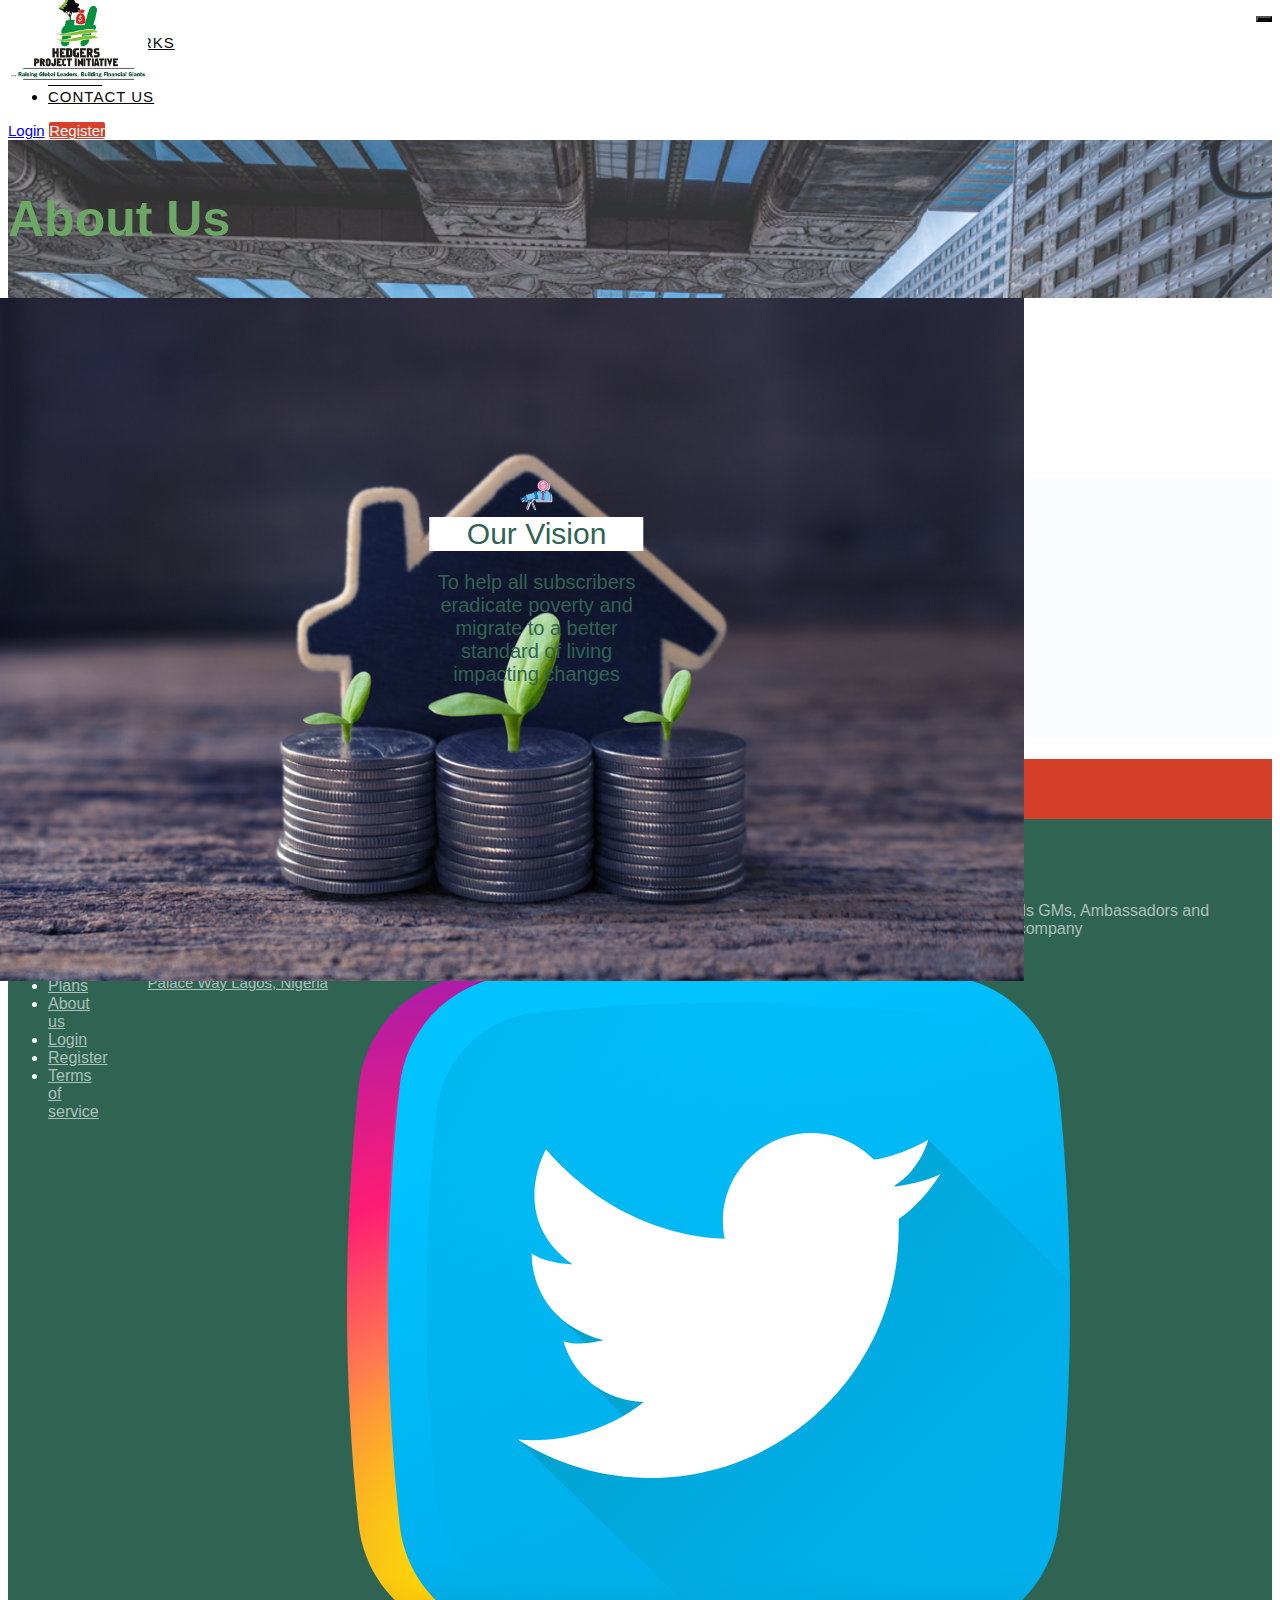
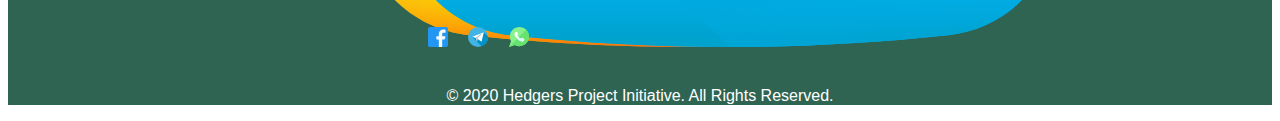
<file: About.html>
<!DOCTYPE html>
<html lang="en">

<head>
<meta charset="UTF-8">
<meta name="viewport" content="width=device-width, initial-scale=1.0">
<link rel="stylesheet" href="https://stackpath.bootstrapcdn.com/bootstrap/4.5.0/css/bootstrap.min.css" integrity="sha384-9aIt2nRpC12Uk9gS9baDl411NQApFmC26EwAOH8WgZl5MYYxFfc+NcPb1dKGj7Sk" crossorigin="anonymous">
<link rel="stylesheet" href="./assets/css/index.css" >
<link href="https://fonts.googleapis.com/icon?family=Material+Icons" rel="stylesheet">
<title>About</title>
</head>

<body>
 
<header>
    <nav class="navbar navbar-expand-lg navbar-dark  py-3 shadow-sm">
      <div class="container">
          <a class="navbar-brand" href="/index.html"><img class="site-logo rounded  img-fluid my-5" src="./assets/images/logo.jpg" alt="site logo" style="position: absolute; z-index: 1;"></a>
        
            <button class=" btn navbar-toggler p-0 btn-dark" type="button" data-toggle="collapse" data-target="#navbarNav" aria-controls="navbarNav" aria-expanded="false" aria-label="Toggle navigation">
            <span class="navbar-toggler-icon btn-success" ></i></span>
            </button>
          <div class="collapse navbar-collapse" id="navbarNav" >
                <ul class="navbar-nav ml-auto mr-5 " style="width: 65%;">
                    <li class="nav-item mr-3 ">
                          <a class="nav-link " href="./index.html">HOME</a>
                    </li>
                    <li class="nav-item mr-3" style="left: 30em;">
                           <a class="nav-link " href="./works.html" >HOW IT WORKS</a>
                    </li>   
                    <li class="nav-item mr-3" style="left: 30em;">
                          <a class="nav-link active" href="./About.html" >ABOUT US</a>
                    </li>
                    <li class="nav-item mr-3">
                            <a class="nav-link " href="./Plans.html">PLANS</a>
                    </li>
                    <li class="nav-item mr-3">
                          <a class="nav-link " href="contact.html ">CONTACT US</a>
                    </li>
                </ul>
                      <a href="/login.html" class="btn btn-success mr-5 rounded shadow-sm ">Login</a>
                      <a href="/login.html"class="btn btn-outline-success  rounded border-0 shadow-sm" style="background-color: #d63f29; color: #ffffff">Register</a>
          </div>
      </div>
  </nav>
  </header>
<section id="join-hed" class="pb-5">
<div class="container-fluid" style="background-color: #fbfcfe">
    <div class="row py-5" style="font-size: 50px; font-weight: bold; color: #499341; background-image: url(./assets/images/sky.jpg); background-repeat: no-repeat; background-size: cover; opacity: 0.8;">
          <div class="col-md-12 py-5 mover">
                <p class=" text-center  py-5 h-100 mt-2 text-white elementor-background-overlay"; >About Us</p>
          </div>
    </div>

<div class="row m-0 py-5">
      <div class="col-lg-6  col-md-10 col-sm-10 shadow bg-white p-5">
          <div class="card  border-0  item reveal--onscroll slide-in-left p-3 " >    
              <div class="card-body " >    
                      <h4 class="card-title text-center border-0 p-1 float-right  ml-5 " style="width: 35em; color: #d63f29; letter-spacing: normal; font-weight: bolder;">Hedgers</h4>
                      <p class=" text-weight-bolder" style="font-size: 20px; color: #2f6453;">Hedgers Project Initiative  is a consolidated training/capacity building and trading platform.</p>
                      <p class="">designed with good and unconventional business management principles to help community members acquire income generating and entrepreneurial skills while providing proven business opportunities to help them achieve financial freedom and ultimate independence.</p>
              </div>
              <button class="btn btn-size " style="background-color: #2f6453; width: 30%; font-size: 16px;"><a href="./Plans.html" class="text-white" style="text-decoration: none; margin:auto">VIEW PLANS</a></button>
          </div>
      </div>
<div class="col-lg-6 d-lg-6  col-md-12  d-sm-12 p-5">
      <div class="card  text-left border-0">
          <img src="/assets/images/about.jpg" alt="about" class="img-fluid mr-3 border-0" style=" position: absolute; right: 20%; width: 80%;" />
      </div>

</div>
</div>
</div>
</section>



<div class="container-fluid py-5"  style="background-color: #fbfcfe">
<div class="container py-5">
<div class="row py-5 p-4">
<div class="col-md-12 col-lg-12 col-sm-12 col-xs-12 py-1  border-0" >
<div class="card  py-4 boder" style="border: none;">
<div class="card-body font-weight-bolder border-0" style="color: #2f6453; font-size: 25px; border:none;">
<p class="card-text ">With our 99.99% odds trading algorithm, every subscriber is guaranteed a daily earning of at least #5000 or it currency
equivalent. Our business model and trading activities are governed by the laws of the state so terms and conditions
apply</p>
</div>
</div>
</div>
<div class="col-md-6 col-lg-6 col-xl-6 col-sm-12 col-xs-12  border-0 ">
    <div class="card border-0 text-center shadow  item reveal--onscroll slide-in-left p-4"  >
    <div class="card-body " style="color: #2f6453; font-size: 20px; border: none;">
        <img src="/assets/images/vison.svg" alt="vision" width="16%"/>
        <div class="card-header bg-white font-weight-bolder p-4 border-0" style="color: #2f6453; font-size: 30px;">Our Vision</div>
    <p class="card-text ">To help all subscribers eradicate poverty and migrate to a better standard of living impacting changes </p>
    </div>
    </div>
    </div>
    <div class="col-md-6 col-lg-6 col-xl-6 col-sm-12 col-xs-12  border-0 ">
        <div class="card shadow   item reveal--onscroll slide-in-right">
        <div class="card-body border-0 text-center" style="color: #2f6453; font-size: 20px; border: none;">
            <img src="/assets/images/mission.svg" alt="mission" width="16%"/>
            <div class="card-header bg-white font-weight-bolder border-0" style="color: #2f6453; font-size:30px;">Our Mission</div>
        <p class="card-text ">To develop a chain of mutual financial support and solidarity among community members through financial literacy, skill acquisition and investment opportunities, in order to enhance quality of living </p>
        </div>
        </div>
        </div>
</div>
</div>
</div>


<section id="newsletter">
  <nav class="navbar navbar-expand-lg m-0 " style="background-color: #d63f29;">
  <div class="container pt-3 pb-3">
  <div class="navbar-translate">
  <h4 class="m-0 newsletter text-white">Subscribe to Our Newsletter</h4>
  </div>
  
  <div class="form col-sm-4 ml-auto p-0">
  <form class=" ml-auto data-background-color">
  
  <div class="input-group m-0">
  <div class="input-group-prepend">
  </div>
  <input type="text" class="form-control" placeholder="Your Email...">
  <button class="text-white border-0 btn" style="background-color: #499341;">Subscribe</button>
  </div>
  
  
  </form>
  </div>
  </div>
  </nav>
  </section>
  <footer id="footer" style="background-color: #2f6453;">
    <div class="container ">
      <div class="row">
        <div class="col-md-12  col-lg-4 col-xs-6 col-sm-6">
          <h5>Quick Links</h5>
          <ul class="nav flex-column">
            <li class="nav-item">
              <a class="nav-link" href="/works.html">Home</a>
            </li>
            <li class="nav-item">
              <a class="nav-link" href="/works.html">How it works</a>
            </li>
            <li class="nav-item">
              <a class="nav-link" href="/Plans.html">Plans</a>
            </li>
            <li class="nav-item">
              <a class="nav-link" href="/About.html">About us</a>
            </li>
            <li class="nav-item">
              <a class="nav-link" href="/login.html">Login</a>
            </li>
            <li class="nav-item">
              <a class="nav-link" href="/login.html">Register</a>
            </li>
            <li class="nav-item">
              <a class="nav-link" href="/terms.html">Terms of service</a>
            </li>
          </ul>
        </div>
  
        <div class="col-md-12 col-lg-4  d-nonecol-xs-6 col-sm-6">
          <h5>Contact Information</h5>
          <ul class="nav flex-column" style="font-size: 15px;">
            <li class="nav-item">
              <a class=" nav-link" href="tel://09022519205">+2349022519205</a>
            </li>
            <li class="nav-item">
              <a href="mailto:hedgersprojectng@gmail.com " class="nav-link ">hedgersprojectng@gmail.com </a>
            </li>
            <li class="nav-item">
              <a class="nav-link w-auto h-auto" href="">99 Jemtok Street, Off Ago Palace Way Lagos, Nigeria</a>
            </li>
          </ul>
        </div>
        <div class="col-md-12 col-lg-4 col-xs-12 col-sm-12">
          <div class="font-weight-bolder ">
            HEDGERS PROJECT INITIATIVES(HPI)
          </div>
          <p class="nav-link">
            HEDGERS PROJECT INITIATIVES(HPI) is supervised and managed by a group of professionals
            GMs, Ambassadors and Administrators under the umbrella of Aben Innovation and
            Communication a registered trading company
          </p>
  
          <p class="d-flex">
            <span class="footer-icons p-3">
              <a class="nav-link" href="https://www.instagram.com/hedgersproject">
                <img class="w-100" src="/assets/images/instagram.svg" alt="instagram" />
              </a>
              <a class="nav-link" href="https://twitter.com/HedgersProject?s=09">
                <img class="w-100" src="/assets/images/twitter.svg" alt="twiter" />
              </a>
              <a class="nav-link" href="https://web.facebook.com/hedgerspro?_rdc=1&_rdr">
                <img class="w-100" src="/assets/images/facebook.svg" alt="instagram" class="img-fluid" />
              </a>
              <a class="nav-link" href="https://t.me/hedgerspro">
                <img class="w-100" src="/assets/images/telegram.svg" alt="telegram" />
              </a>
              <a class="nav-link" href="http://api.WhatsApp.com/send?phone=+2349022519205">
                <img class="w-100" src="/assets/images/whatsapp.svg" alt="whatsapp" />
              </a>
            </span>
          </p>
        </div>
      </div>
    </div>
    </div>
    <div class="foot-note">
      <div class="container">
        <div class="footer-content text-center text-lg-left d-lg-flex justify-content-between align-items-center">
          <p class="mb-0" data-aos="fade-right" data-aos-offset="0">&copy; 2020 Hedgers Project Initiative. All Rights
            Reserved.</p>
        </div>
      </div>
    </div>
  
  
  </footer>
<script src="./assets/js/core/jquery.min.js " type="text/javascript "></script>
<script src="./assets/js/core/popper.min.js " type="text/javascript "></script>
<script src="./assets/js/core/bootstrap.min.js " type="text/javascript "></script>
<!-- Control Center for Now Ui Kit: parallax effects, scripts for the example pages etc -->
<script src="./assets/js/now-ui-kit.js?v=1.3.0 " type="text/javascript "></script>
<script src="./assets/js/app.js " type="text/javascript "></script>
<!-- animate JS -->
<script src="/assets//js//animate.js"></script>
</body>



</html>
</file>
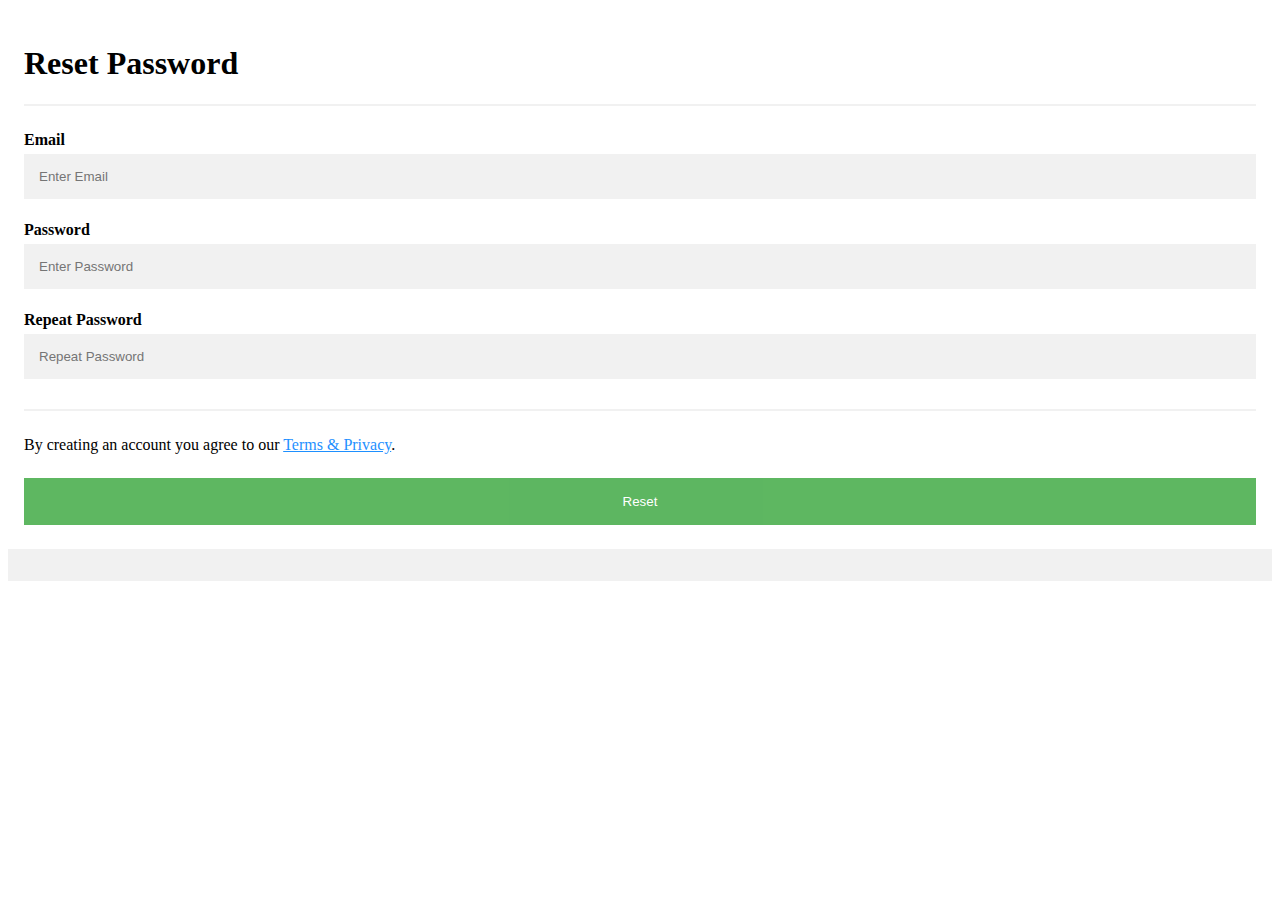
<file: forgotpassword.html>
<!DOCTYPE html>
<html lang="en">

<head>
    <meta charset="UTF-8">
    <meta name="viewport" content="width=device-width, initial-scale=1.0">
    <link rel="stylesheet" href="./assets/css/forgotp.css" />
    <title>Document</title>
</head>

<body>
    <form action="action_page.php">
        <div class="container">
            <h1>Reset Password</h1>
            <hr>

            <label for="email"><b>Email</b></label>
            <input type="text" placeholder="Enter Email" name="email" id="email" required>

            <label for="psw"><b>Password</b></label>
            <input type="password" placeholder="Enter Password" name="psw" id="psw" required>

            <label for="psw-repeat"><b>Repeat Password</b></label>
            <input type="password" placeholder="Repeat Password" name="psw-repeat" id="psw-repeat" required>
            <hr>

            <p>By creating an account you agree to our <a href="/terms.html">Terms & Privacy</a>.</p>
            <button type="submit" class="registerbtn">Reset</button>
        </div>
        <div class="container signin">

        </div>
    </form>
</body>

</html>
</file>
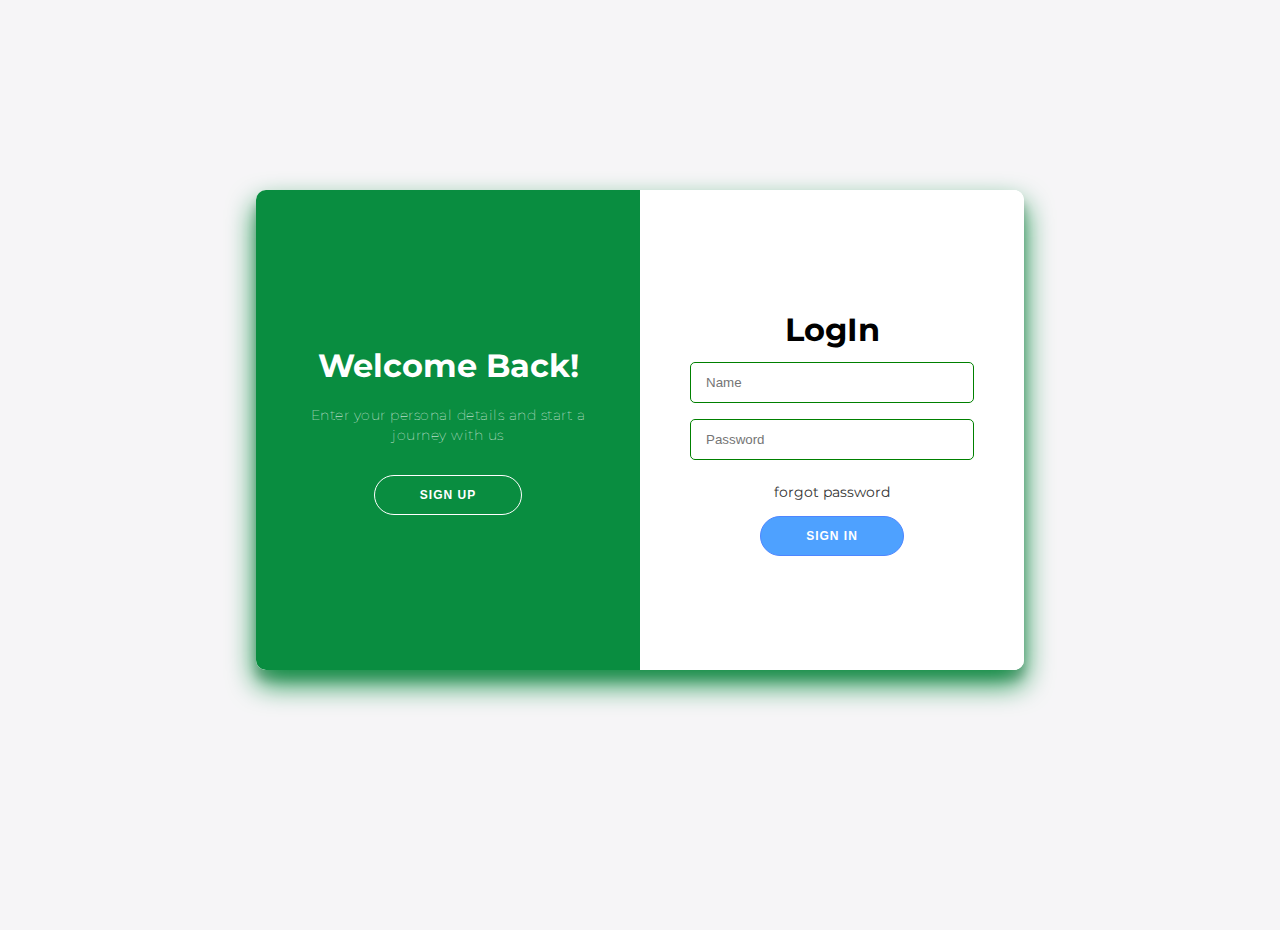
<file: login.html>
<!DOCTYPE html>
<html lang="en">

<head>
    <meta charset="UTF-8">
    <!-- <link rel="stylesheet" href="https://stackpath.bootstrapcdn.com/bootstrap/4.5.0/css/bootstrap.min.css" integrity="sha384-9aIt2nRpC12Uk9gS9baDl411NQApFmC26EwAOH8WgZl5MYYxFfc+NcPb1dKGj7Sk" crossorigin="anonymous"> -->
    <link rel="stylesheet" href="https://use.fontawesome.com/releases/v5.8.1/css/all.css" integrity="sha384-50oBUHEmvpQ+1lW4y57PTFmhCaXp0ML5d60M1M7uH2+nqUivzIebhndOJK28anvf" crossorigin="anonymous" />
    <link rel="stylesheet" href="./assets/css/login.css" />
    <title> login and sign up</title>
</head>

<body>
    <div class="cotainer-fluid">
    <div class="container" id="container">
        <div class="row">
            <div class="col-md-12 col-xs-6 col-sm-4">
                <div class="card">
                    <div class="card-body">
        <div class="form-container sign-up-container">
            <form action="#">
                <h1 id="#Create" class="border w-200 Create">Create Account</h1>
                <input type="text" placeholder="Name" required/>
                <input type="email" placeholder="Email" required/>
                <input type="password" placeholder="Phone Number" required/>
                <input type="password" placeholder="Username" required/>
                <input type="password" placeholder="Password" required/>
                <select class="Select">
                    <option>...</option>
                    <option>Add More</option>
                    <option>Add More</option>
                </select>
                <button>Sign Up</button>
            </form>
        </div>
        <div class="form-container sign-in-container">
            <form action="#">
                <h1 class="Login">LogIn</h1>
                <input type="text" placeholder="Name" required/>
                <input type="text" placeholder="Password" required/>
                <a href="/forgotpassword.html">forgot password</a>
                <button>Sign In</button>
            </form>
        </div>
        <div class="form-container forgot-password-container">
            <form action="#">
                <h1 class="Login">Reset Password</h1>
                <input type="email" placeholder="Email" required/>
                <button>Send Code</button>
            </form>
        </div>
        <div class="overlay-container">
            <div class="overlay">
                <div class="overlay-panel overlay-left">
                    <h1>Join Us</h1>
                    <p> to stay connected with us please login with your personal info</p>
                    <button class="ghost" id="signIn">Sign In</button>
                </div>
                <div class="overlay-panel overlay-right">
                    <h1>Welcome Back!</h1>
                    <p>Enter your personal details and start a journey with us</p>
                    <button class="ghost" id="signUp">Sign Up</button>
                </div>
                <div class="overlay-panel overlay-left-hidden" style="display: none;">
                    <h1>Reset Password</h1>
                    <p> to stay active with updates </p>
                    <button class="ghost" id="forgotPassword">Send Code</button>
                </div>
            </div>
         
        </div>
    </div>
</div>
</div>
</div>
</div>
</div>
    <script src="./assets/js/login.js"></script>
</body>

</html>
</file>
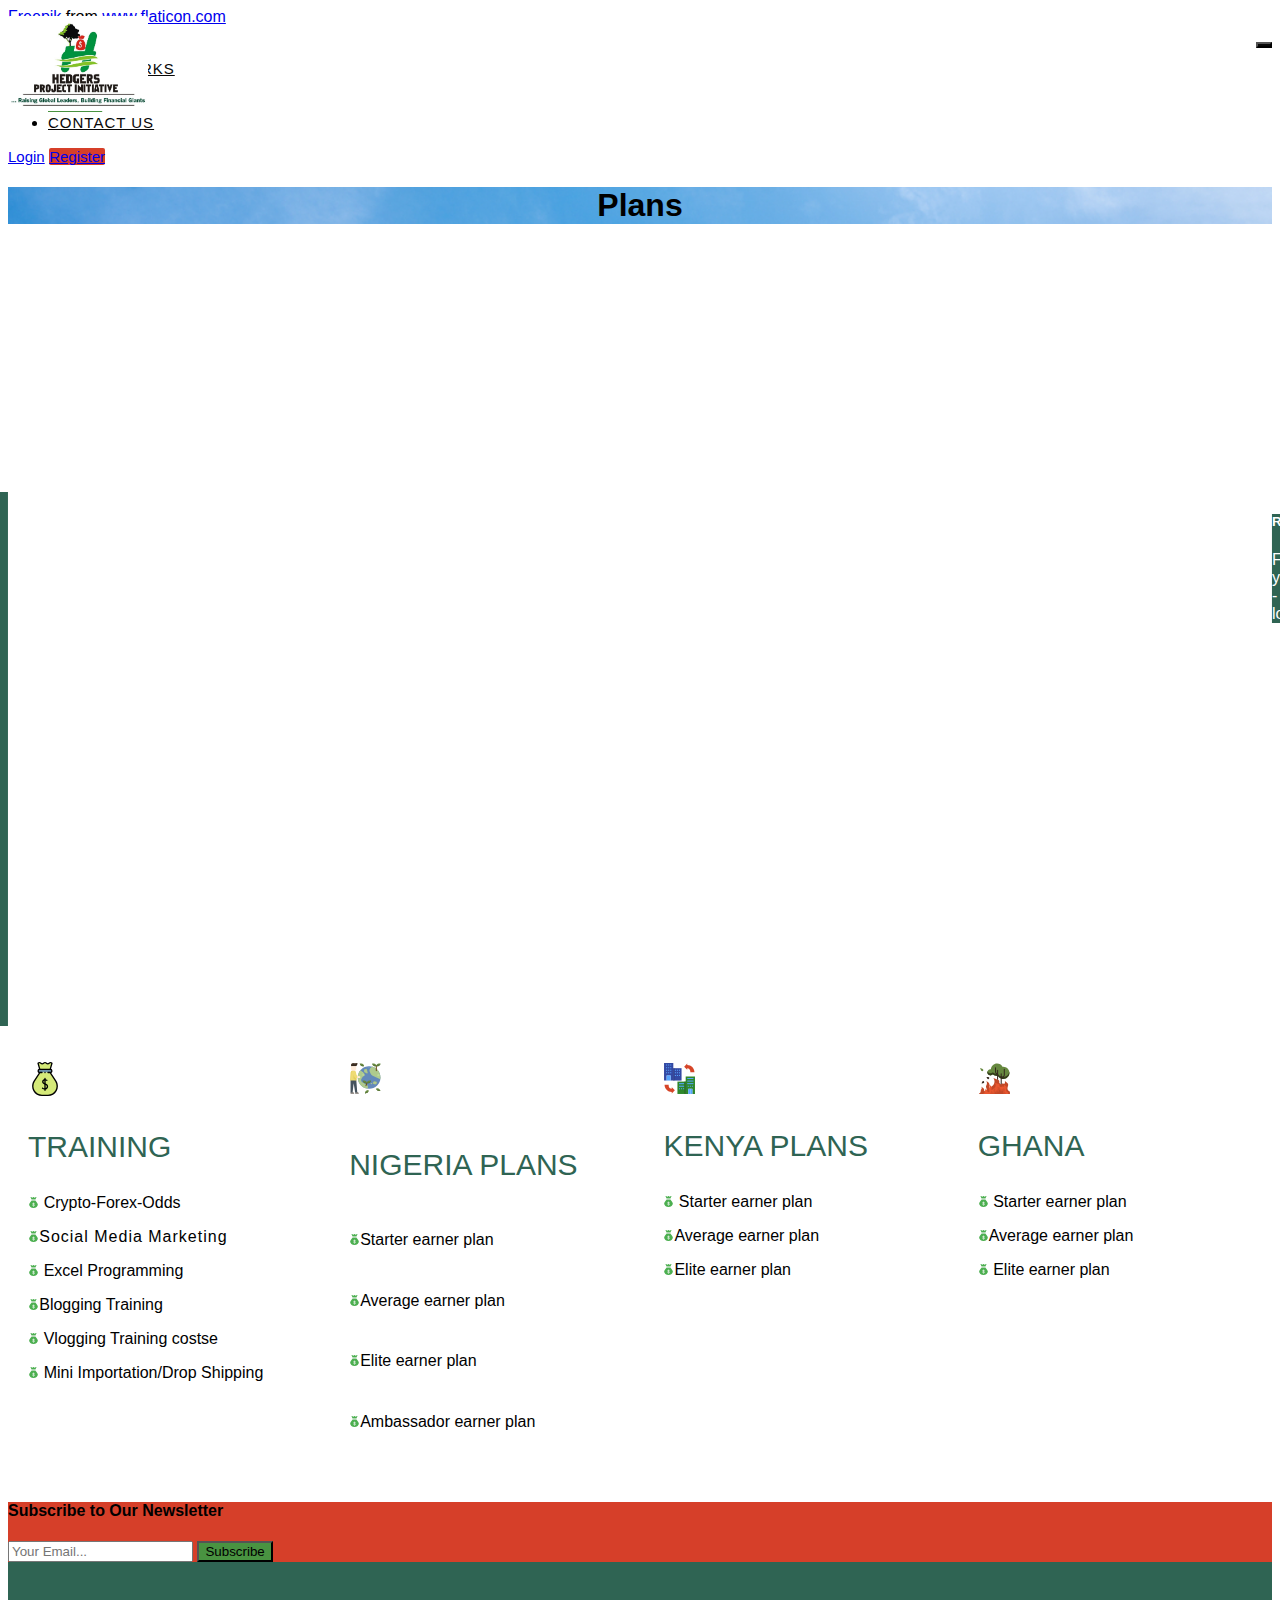
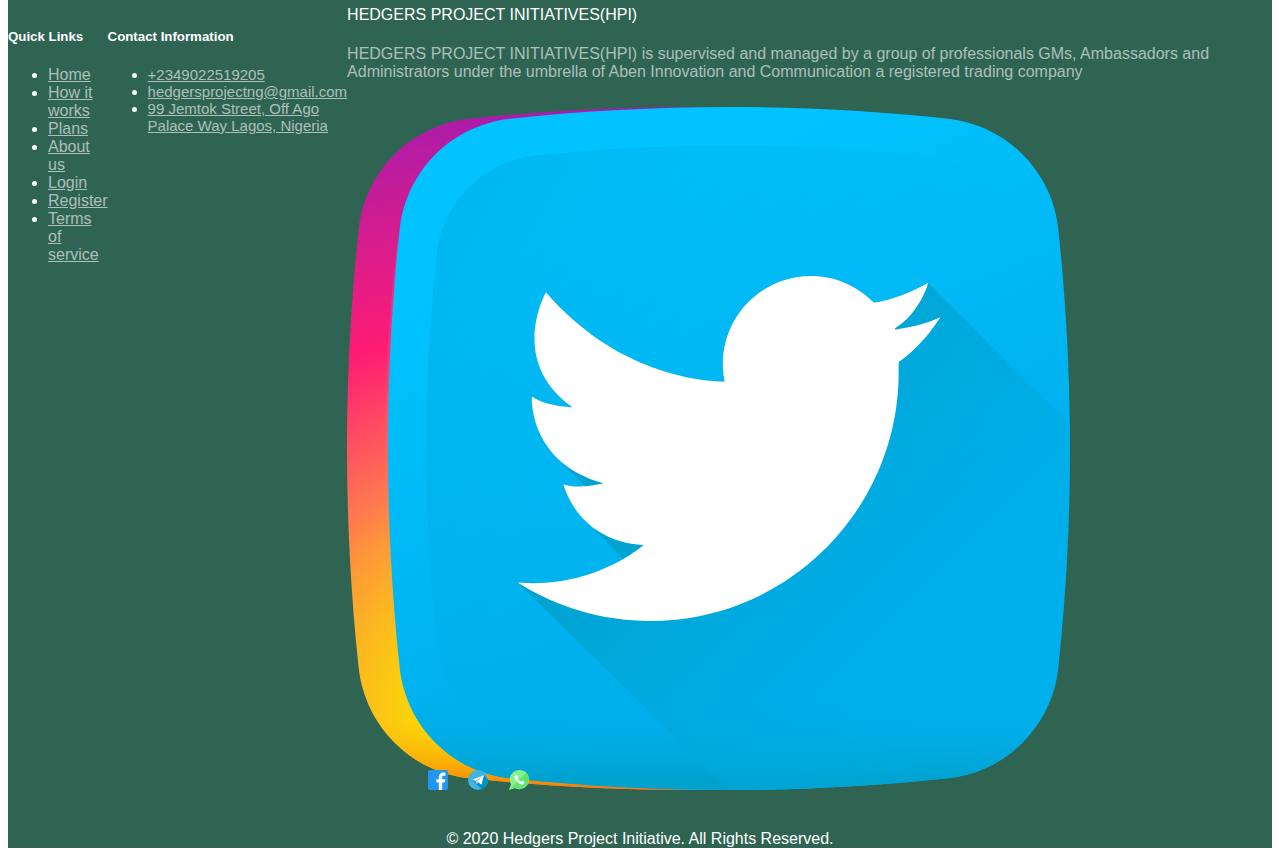
<file: Plans.html>
<!DOCTYPE html>
<html lang="en">

<head>
<meta charset="UTF-8">
<meta name="viewport" content="width=device-width, initial-scale=1.0">
<link rel="stylesheet" href="https://stackpath.bootstrapcdn.com/bootstrap/4.5.0/css/bootstrap.min.css" integrity="sha384-9aIt2nRpC12Uk9gS9baDl411NQApFmC26EwAOH8WgZl5MYYxFfc+NcPb1dKGj7Sk" crossorigin="anonymous">
<link href="https://fonts.googleapis.com/icon?family=Material+Icons" rel="stylesheet">
<a href="https://www.flaticon.com/authors/freepik" title="Freepik">Freepik</a> from <a href="https://www.flaticon.com/" title="Flaticon"> www.flaticon.com</a>
<link rel="stylesheet" href="./assets/css/index.css" />
<title>Document</title>
</head>

<body>

<div class="hometop">
<header>
<nav class="navbar navbar-expand-lg navbar-dark bg-white py-3 fixed-top shadow-sm">
<div class="container">
<a class="navbar-brand" href="/index.html"><img class="site-logo rounded" src="./assets/images/logo.jpg" alt="site logo" style="position: absolute; z-index: 1;"></a>

<button class="navbar-toggler p-0 btn-dark" type="button" data-toggle="collapse" data-target="#navbarNav" aria-controls="navbarNav" aria-expanded="false" aria-label="Toggle navigation">
<span class="navbar-toggler-icon bg-success " ></i></span>
</button>
<div class="collapse navbar-collapse" id="navbarNav">
<ul class="navbar-nav ml-auto mr-3 " style="width: 65%;">
<li class="nav-item ">
<a class="nav-link " href="./index.html ">HOME</a>
</li>
<li class="nav-item mr-3" style="left: 30em;">
<a class="nav-link " href="./works.html" >HOW IT WORKS</a>
</li>
<li class="nav-item ">
<a class="nav-link " href="./About.html">ABOUT US</a>
</li>
<li class="nav-item ">
<a class="nav-link active" href="#Plans">PLANS</a>
</li>
<li class="nav-item ">
<a class="nav-link " href="contact.html ">CONTACT US</a>
</li>
</ul>
<a href="/login.html" class="btn btn-success mr-3 rounded shadow-sm ">Login</a>
<a href="/login.html" class="btn text-white rounded shadow-sm" style="background-color: #d63f29; ;">Register</a>
</div>
</div>
</nav>
</header>
</div>
<div class="container-fluid" style="background-image: url(./assets/images/sky.jpg); ; background-position: center; background-size: cover;">
<div class="container">
<div class="jumbotron-fluid py-5 mover" >
<div class="container py-5">
<h1 class="display-4 text-center text-white font-weight-bold"> Plans</h1>
</div>
</div>
</div>
</div>
<section class="pb-5  py-5">
<div class="container-fluid">
<div class="container">
<div class="row border-0">
<div class="col-sm-6">
<div class="card border-0  item reveal--onscroll slide-in-left">
<div class="card-body">
<h5 class="card-title font-weight-bold" style="color: #d63f29; font-size: 30px;">HOW PLAN WORKS</h5>
<p class="card-text  font-weight-bolder" style=" color: #2f6453; font-size: 25px;">
    Join others as we learn, hedge & earn with our funds safely.
</p>
</div>
</div>
</div>
<div class="col-sm-6 py-5">
<div class="card border-0  item reveal--onscroll slide-in-right">
<div class="card-body" style=" font-size: 15px;">
<p class="card-text text-dark">
Hedgers Project Initiative is hybrid system that is powered by both the business activities of trading etc as well as Network Marketing also known as Direct Selling. The entire system is plugged into this algorithm for its sustenance and continuity. One part cannot do without the other.</p>

</div>
</div>
</div>
</div>

</div>
</div>
<div class="container-fluid">
<div class="container py-5 ">
<div class="row ">
<div class="col-sm-6  item reveal--onscroll slide-in-left" style="background-color: #2f6453; color: #ffffff;">
<div class="card border-0 d-flex p-3 align-content-center  item reveal--onscroll slide-in-left"  style="background-color: #2f6453; color: #ffffff;">
<div class="card-body">
<h4 class="font-weight-bolder"  >NEED TO KNOW</h4>
<p class="card-text" >Once you have filled out the form and made payments, then you can start promoting and protecting your business to other potential subscribers by bringing in only <strong>Serious people</strong> in your faithful circle so they too can either learn or earn or both, Your account is activated the next day, after 24 working-hours. 
Your 7 working(business) days starts counting down to pay day .</p>
<p>REFERRAL BONUS:
#1,500 (its equivalent in Ghana, Kenya and South Africa)  per person
Serious persons also earn leadership bonuses, promo bonuses and special *HOA* Awards from time to time as they engage passionately promoting and protecting Hedgers Project Initiative </p>
</div>
</div>
</div>
<div class="col-sm-6 p-0">
<div class="card  item reveal--onscroll slide-in-right" >
<div class="card-body"style="background-image: url(https://cdn.shrm.org/image/upload/c_crop,h_3348,w_5950,x_0,y_700/c_fit,f_auto,q_auto,w_767/v1/Magazine/LEARNING_final_ckk2fd?databtoa=eyIxNng5Ijp7IngiOjAsInkiOjcwMCwieDIiOjU5NTAsInkyIjo0MDQ4LCJ3Ijo1OTUwLCJoIjozMzQ4fX0%3D); background-position: center; background-size: cover; height: 32rem!important;" >
<h5 class="card-title"></h5>
<p class="card-text"></p>
</div>
</div>
</div>
<div class="col-sm-6  item reveal--onscroll slide-in-left" style="background-image: url(./assets/images/download.jpeg); background-position: center; background-size: cover; height: 30rem!important;">
<div class="card bg-transparent border-0">
<div class="card-body" >
<h5 class="card-title"></h5>
<p class="card-text"></p>
</div>
</div>
</div>
<div class="col-sm-6 py-5  item reveal--onscroll slide-in-right" style="background-color: #2f6453; color: #ffffff;">
<div class="card border-0 py-5  item reveal--onscroll slide-in-left"  style="background-color: #2f6453; color: #ffffff;">
<div class="card-body">
<h5 class="card-title font-weight-bolder " >REGISTRATION</h5>
<p class="card-text">First you register,Fill the form in the contact page appropriately with your valid details, make payment together with registration fee. N5,000 - (This fee covers, referral bonus, programming, calls from Admin, logistics, bulk smsing and advertisement)
.</p>
</div>
</div>


</div>
</div>
</div>
</section>
<section>
<div class="container-fluid">
<div class="container">
<div class="row py-5">
<div class="col-sm-12 col-md-6 col-lg-6 col-xl-6 col-xs-12" style="top: 1rem;">
<div class="card text-white float-left  item reveal--onscroll slide-in-left">
<div class="card-body font-weight-bold float-left carder" >
<p >   <img src="/assets/images/money.svg "width="12%" ></p>

<p class="font-weight-bold "  style="color: #2f6453;font-size: 30px; box-shadow: #2f6453;">TRAINING</p>
<p class="card-text text-dark"> <img src="/assets/images/money1.svg" width="4%"> Crypto-Forex-Odds
</p>
<p class="card-text text-dark" style="letter-spacing: 1px;"> <img src="/assets/images/money1.svg" width="4%; border: 4px solid black !important;" >Social Media Marketing
</p>
<p class="card-text text-dark"> <img src="/assets/images/money1.svg" width="4%"> Excel Programming
</p>
<p class="card-text text-dark"> <img src="/assets/images/money1.svg" width="4%">Blogging Training
</p>
<p class="card-text text-dark"> <img src="/assets/images/money1.svg" width="4%"> Vlogging Training costse
</p>
<p class="card-text text-dark"> <img src="/assets/images/money1.svg" width="4%"> Mini Importation/Drop Shipping
</p>
</div>
</div>
</div>
<div class="col-sm-12 col-md-6 col-lg-6 col-xl-6 col-xs-12 py-3">
<div class="card text-white float-left  item reveal--onscroll slide-in-right">
<div class="card-body font-weight-bold float-left carder " style="line-height: 2.8em;" >
<p >   <img src="/assets/images/ecosystem.svg "width="12%" ></p>

<p class="font-weight-bold"  style="color: #2f6453;font-size: 30px;">NIGERIA PLANS</p>
<p class="card-text text-dark " > <img src="/assets/images/money1.svg" width="4%; background-color: #ffffff;">Starter earner plan
</p>
<p class="card-text text-dark"> <img src="/assets/images/money1.svg" width="4%" padding="20%">Average earner plan
</p>
<p class="card-text text-dark"> <img src="/assets/images/money1.svg" width="4%">Elite earner plan
</p>
<p class="card-text text-dark"> <img src="/assets/images/money1.svg" width="4%">Ambassador earner plan
</p>
</div>
</div>
</div>
<div class="col-sm-12 col-md-6 col-lg-6 col-xl-6 col-xs-12 py-3">
<div class="card text-white float-left  item reveal--onscroll slide-in-left">
<div class="card-body font-weight-bold float-left carder" >
<p >   <img src="/assets/images/b2b.svg "width="12%" background-color="" ></p>

<p class="font-weight-bold"  style="color: #2f6453;font-size: 30px;">KENYA PLANS</p>
<p class="card-text text-dark"> <img src="/assets/images/money1.svg" width="4%; background-color: #ffffff;">
Starter earner plan

</p>
<p class="card-text text-dark"> <img src="/assets/images/money1.svg" width="4%" padding="20%">Average earner plan
</p>
<p class="card-text text-dark"> <img src="/assets/images/money1.svg" width="4%" padding="20%">Elite earner plan

</p>
</div>
</div>
</div>
<div class="col-sm-12 col-md-6 col-lg-6 col-xl-6 col-xs-12 py-3">
<div class="card text-white float-left  item reveal--onscroll slide-in-right">
<div class="card-body font-weight-bold float-left carder" >
<p >   <img src="/assets/images/natural-disaster.svg "width="12%" background-color="" ></p>

<p class="font-weight-bold "  style="color: #2f6453;font-size: 30px;">GHANA</p>
<p class="card-text text-dark"> <img src="/assets/images/money1.svg" width="4%; background-color: #ffffff;">
Starter earner plan                                      
</p>
<p class="card-text text-dark"> <img src="/assets/images/money1.svg" width="4%" padding="20%">Average earner plan
</p>
<p class="card-text text-dark"> <img src="/assets/images/money1.svg" width="4%" padding="20%">
Elite earner plan
</p>
</div>
</div>
</div>
</div>
</div>
</div>
<section id="newsletter">
  <nav class="navbar navbar-expand-lg m-0 " style="background-color: #d63f29;">
  <div class="container pt-3 pb-3">
  <div class="navbar-translate">
  <h4 class="m-0 newsletter text-white">Subscribe to Our Newsletter</h4>
  </div>
  
  <div class="form col-sm-4 ml-auto p-0">
  <form class=" ml-auto data-background-color">
  
  <div class="input-group m-0">
  <div class="input-group-prepend">
  </div>
  <input type="text" class="form-control" placeholder="Your Email...">
  <button class="text-white border-0 btn" style="background-color: #499341;">Subscribe</button>
  </div>
  
  
  </form>
  </div>
  </div>
  </nav>
</section>
<footer id="footer" style="background-color: #2f6453;">
  <div class="container ">
    <div class="row">
      <div class="col-md-12  col-lg-4 col-xs-6 col-sm-6">
        <h5>Quick Links</h5>
        <ul class="nav flex-column">
          <li class="nav-item">
            <a class="nav-link" href="/works.html">Home</a>
          </li>
          <li class="nav-item">
            <a class="nav-link" href="/works.html">How it works</a>
          </li>
          <li class="nav-item">
            <a class="nav-link" href="/Plans.html">Plans</a>
          </li>
          <li class="nav-item">
            <a class="nav-link" href="/About.html">About us</a>
          </li>
          <li class="nav-item">
            <a class="nav-link" href="/login.html">Login</a>
          </li>
          <li class="nav-item">
            <a class="nav-link" href="/login.html">Register</a>
          </li>
          <li class="nav-item">
            <a class="nav-link" href="/terms.html">Terms of service</a>
          </li>
        </ul>
      </div>

      <div class="col-md-12 col-lg-4  d-nonecol-xs-6 col-sm-6">
        <h5>Contact Information</h5>
        <ul class="nav flex-column" style="font-size: 15px;">
          <li class="nav-item">
            <a class=" nav-link" href="tel://09022519205">+2349022519205</a>
          </li>
          <li class="nav-item">
            <a href="mailto:hedgersprojectng@gmail.com " class="nav-link ">hedgersprojectng@gmail.com </a>
          </li>
          <li class="nav-item">
            <a class="nav-link w-auto h-auto" href="">99 Jemtok Street, Off Ago Palace Way Lagos, Nigeria</a>
          </li>
        </ul>
      </div>
      <div class="col-md-12 col-lg-4 col-xs-12 col-sm-12">
        <div class="font-weight-bolder ">
          HEDGERS PROJECT INITIATIVES(HPI)
        </div>
        <p class="nav-link">
          HEDGERS PROJECT INITIATIVES(HPI) is supervised and managed by a group of professionals
          GMs, Ambassadors and Administrators under the umbrella of Aben Innovation and
          Communication a registered trading company
        </p>

        <p class="d-flex">
          <span class="footer-icons p-3">
            <a class="nav-link" href="https://www.instagram.com/hedgersproject">
              <img class="w-100" src="/assets/images/instagram.svg" alt="instagram" />
            </a>
            <a class="nav-link" href="https://twitter.com/HedgersProject?s=09">
              <img class="w-100" src="/assets/images/twitter.svg" alt="twiter" />
            </a>
            <a class="nav-link" href="https://web.facebook.com/hedgerspro?_rdc=1&_rdr">
              <img class="w-100" src="/assets/images/facebook.svg" alt="instagram" class="img-fluid" />
            </a>
            <a class="nav-link" href="https://t.me/hedgerspro">
              <img class="w-100" src="/assets/images/telegram.svg" alt="telegram" />
            </a>
            <a class="nav-link" href="http://api.WhatsApp.com/send?phone=+2349022519205">
              <img class="w-100" src="/assets/images/whatsapp.svg" alt="whatsapp" />
            </a>
          </span>
        </p>
      </div>
    </div>
  </div>
  </div>
  <div class="foot-note">
    <div class="container">
      <div class="footer-content text-center text-lg-left d-lg-flex justify-content-between align-items-center">
        <p class="mb-0" data-aos="fade-right" data-aos-offset="0">&copy; 2020 Hedgers Project Initiative. All Rights
          Reserved.</p>
      </div>
    </div>
  </div>


</footer>
<script src="./assets/js/core/jquery.min.js " type="text/javascript "></script>
<script src="./assets/js/core/popper.min.js " type="text/javascript "></script>
<script src="./assets/js/core/bootstrap.min.js " type="text/javascript "></script>
<!-- Control Center for Now Ui Kit: parallax effects, scripts for the example pages etc -->
<script src="./assets/js/now-ui-kit.js?v=1.3.0 " type="text/javascript "></script>
<script src="./assets/js/app.js " type="text/javascript "></script>
<!-- animate JS -->
<script src="/assets/js/animate.js"></script>
</body>

</html>
</file>
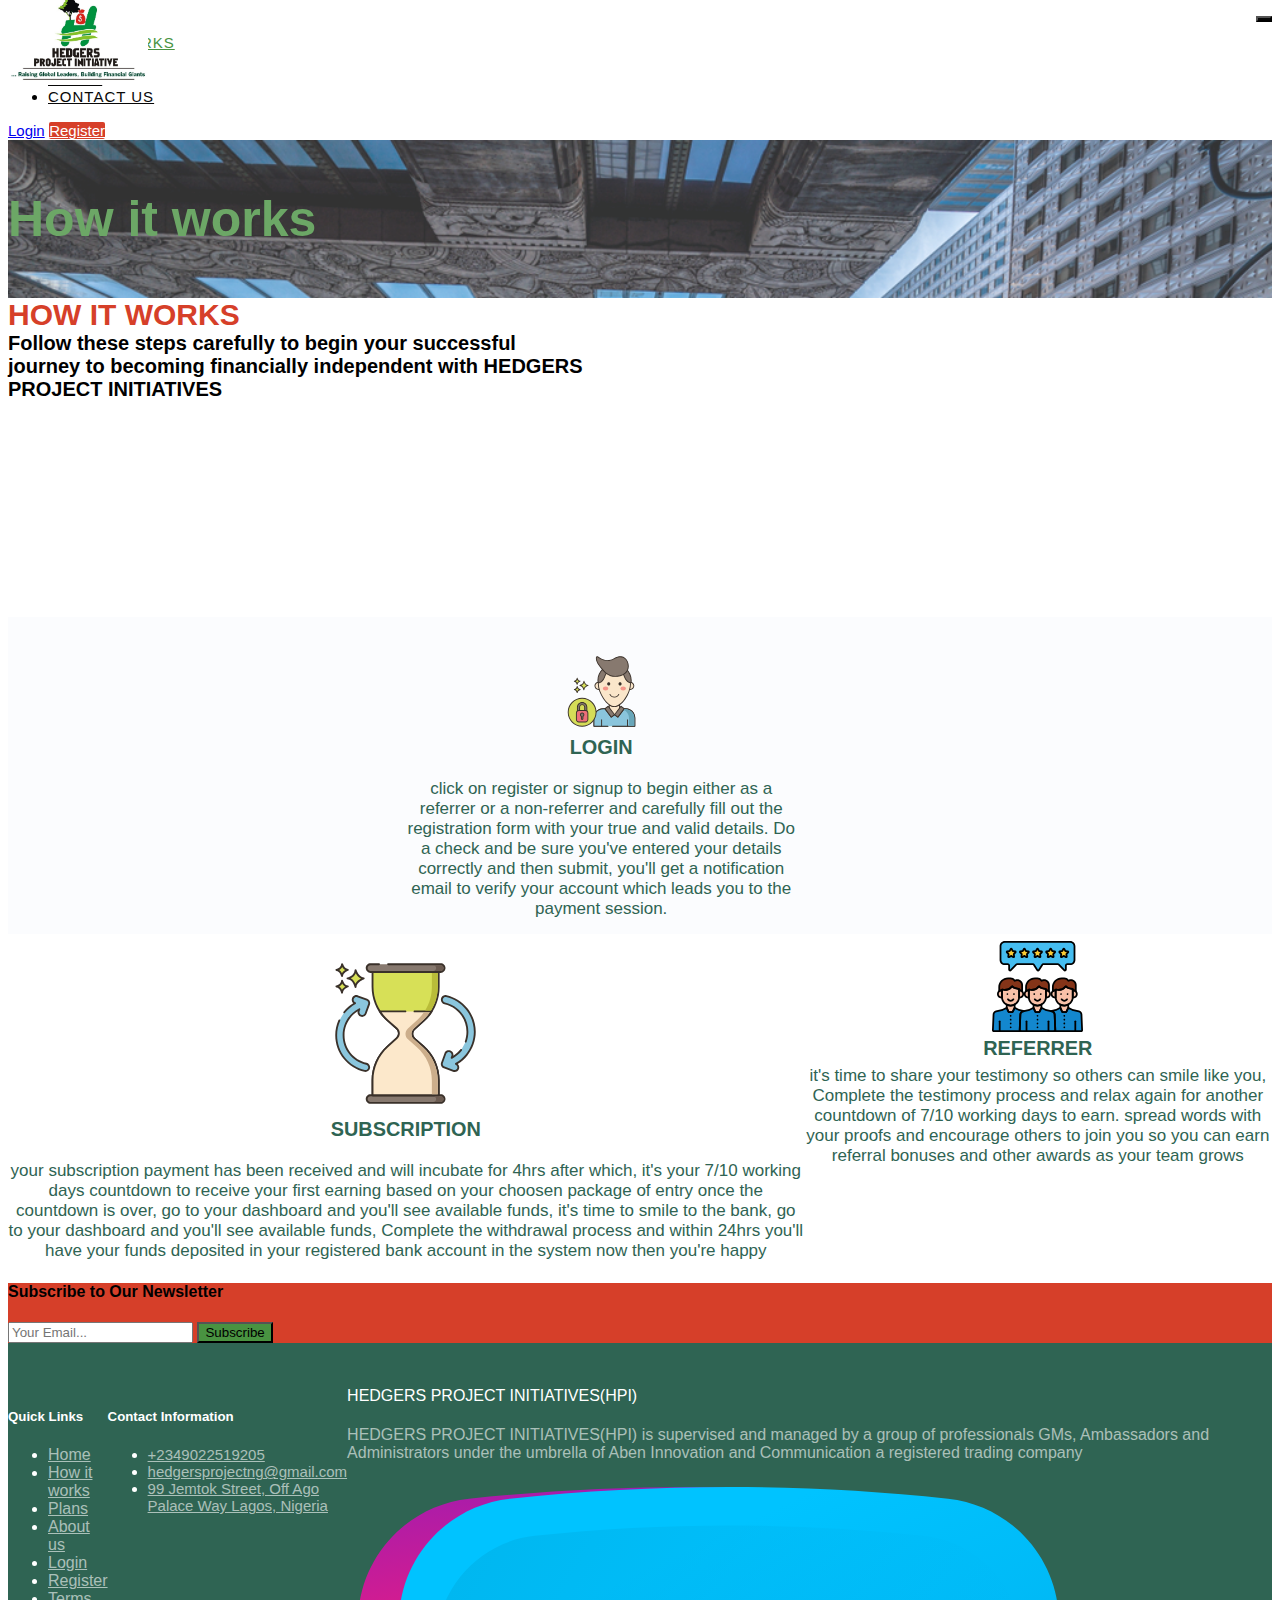
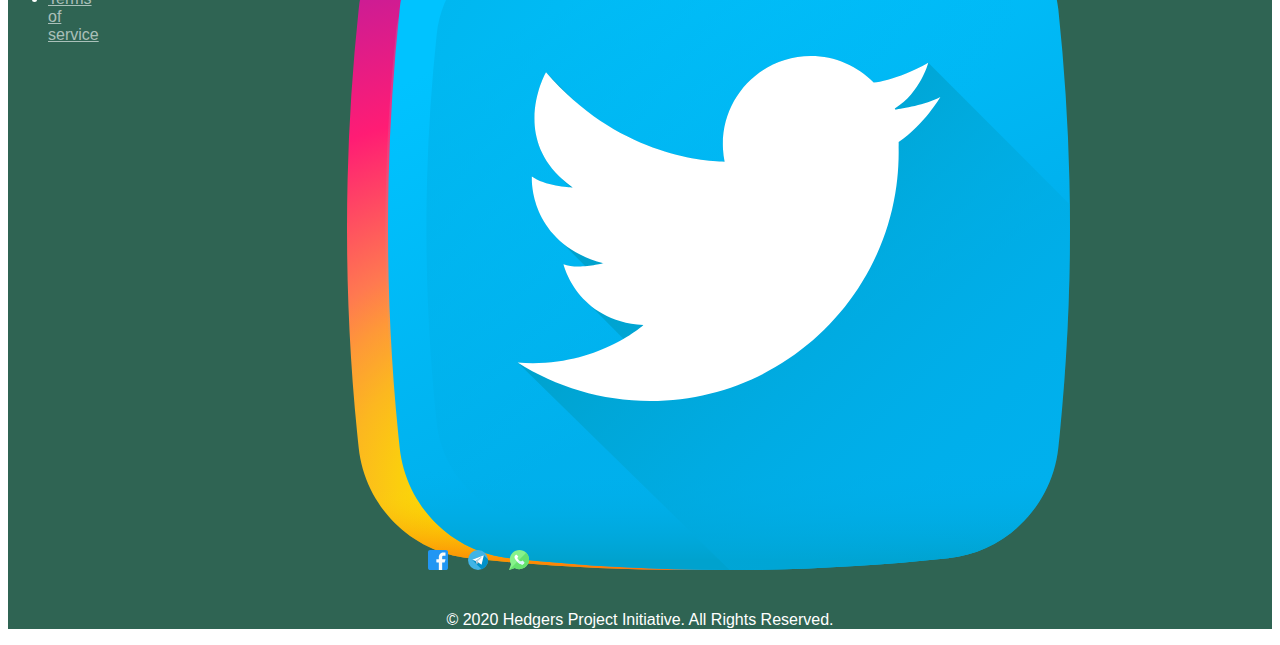
<file: works.html>
<!DOCTYPE html>
<html lang="en">
<head>
<meta charset="UTF-8">
<meta name="viewport" content="width=device-width, initial-scale=1.0">
<link rel="stylesheet" href="https://stackpath.bootstrapcdn.com/bootstrap/4.5.0/css/bootstrap.min.css" integrity="sha384-9aIt2nRpC12Uk9gS9baDl411NQApFmC26EwAOH8WgZl5MYYxFfc+NcPb1dKGj7Sk" crossorigin="anonymous">
<link rel="stylesheet" href="./assets/css/index.css">
<link href="https://fonts.googleapis.com/icon?family=Material+Icons" rel="stylesheet">
<title>How it works</title>
</head>

<header>
  <nav class="navbar navbar-expand-lg navbar-dark  py-3 shadow-sm">
      <div class="container">
        <a class="navbar-brand" href="/index.html"><img class="site-logo rounded  img-fluid my-5" src="./assets/images/logo.jpg" alt="site logo" style="position: absolute; z-index: 1;"></a>
          <button class=" btn navbar-toggler p-0 btn-dark" type="button" data-toggle="collapse" data-target="#navbarNav" aria-controls="navbarNav" aria-expanded="false" aria-label="Toggle navigation">
            <span class="navbar-toggler-icon btn-success" ></i></span>
          </button>
    <div class="collapse navbar-collapse" id="navbarNav" >
        <ul class="navbar-nav ml-auto mr-5 " style="width: 65%;">
          <li class="nav-item mr-3 ">
              <a class="nav-link" href="./index.html">HOME</a>
          </li>
          <li class="nav-item mr-3" style="left: 30em;">
              <a class="nav-link active" href="./works.html" >HOW IT WORKS</a>
          </li>
          <li class="nav-item mr-3" style="left: 30em;">
              <a class="nav-link " href="./About.html" >ABOUT US</a>
          </li>
          <li class="nav-item mr-3">
              <a class="nav-link " href="./Plans.html">PLANS</a>
          </li>
          <li class="nav-item mr-3">
              <a class="nav-link " href="contact.html">CONTACT US</a>
          </li>
        </ul>
                 <a href="/login.html" class="btn btn-success mr-5 rounded shadow-sm ">Login</a>
                <a href="/login.html"class="btn btn-outline-success  rounded border-0 shadow-sm" style="background-color: #d63f29; color: #ffffff">Register</a>
    </div>
      </div>
  </nav>
</header>
<body>
    <section  class="pb-5 " style="background-color:#fbfcfe">
          <div class="container-fluid">
                          <div class="row " style="font-size: 50px; font-weight: bold; color: #499341; background-image: url(./assets/images/sky.jpg); background-repeat: no-repeat; background-size: cover; opacity: 0.8;">
                            <div class="col-md-12 col-lg-12 col-sm-12 mover">
                              <p class=" text-center  py-5 h-100 mt-2 text-white";>How it works</p>
                            </div>
                          </div>
          </div>
                          </section>
                  <div class="container">
                      <div class="row py-5 border-0 ">
                          <div class="col-lg-6 col-md-12 col-sm-12 border-0 py-5 item reveal--onscroll fade-in">
                              <div class="card border-0 py-5 bg-none"  style="font-size: 20px;  font-weight: bolder; margin: auto; ">
                                  <div class="card-header bg-none"  style="font-size:30px; color:#d63f29; font-weight:bolder; background-color: #ffffff!important;  border-bottom: none;">
                                        HOW IT WORKS
                                  </div>
                                        Follow these steps carefully to begin your successful journey to becoming financially independent with HEDGERS PROJECT INITIATIVES
                              </div>
                          </div>
                              <div class="col-lg-6 col-md-12 col-xs-12 col-sm-12 p-5 py-5 " style="width: 120%; height: auto; " >
                             <div class="img-fluid">
                              <iframe width="560" height="315!important" src="https://www.youtube.com/embed/sKbN2WBTgh8" frameborder="0" allow="accelerometer; autoplay; encrypted-media; gyroscope; picture-in-picture" allowfullscreen class="img-fluid"></iframe>
                              </div>
                           </div>
                     </div>
          </div>
<div class="container-fluid">
<div class="row py-5 border-0 " style="background-color:#fbfcfe; ">
<div class="col-lg-4 col-md-12 col-sm-12  col-auto col-xs-12 p-1"  style="background-color:#fbfcfe; margin: auto; padding: auto;">
<div class="card bg-light border-0 text-center shadow p-3 item reveal--onscroll slide-in-left"  style="color: #2f6453;  font-size:17px; padding:2.5%; top: 4%;">
  <div class="card-body p-3">
<div class="card-header bg-light border-0 text-center p-4"   style="color: #2f6453; font-weight: bolder;">
<img src="./assets//images/document.svg" alt="clipboard" width="20%" class="img-fluid"/><br/>
POLICY
</div>
<p class="card-text">
carefully go through the entire policy binding every user account to be well 
informed of the ingenuity and professionalism of this business once sure of your
committal to begin and you have your funds ready, contact your introducer but if 
you dont have any, there is a default upline in the system to receive your entry   
</p>      
</div>
</div>
</div>
<div class="col-lg-4 col-md-12 col-sm-12  border-0 p-2 " style="margin: auto;">
<div class="card bg-light border-0 text-center shadow p-3 item reveal--onscroll fade-in"  style="color: #2f6453;  font-size:17px;">
<div class="card-body p-4">
<h3 class="card-header bg-light border-0 center"   style="color: #2f6453; font-weight: bolder; ">
<img src="./assets//images/login.svg" class="" alt="clipboard" width="20%" height="auto"/> <br/>
LOGIN
</h3>
<div class="card-text">
click on register or signup to begin either as a referrer or a non-referrer and carefully
fill out the registration form with your true and valid details. Do a check and be sure
you've entered your details correctly and then submit, you'll get a notification email 
to verify your account which leads you to the payment session.
</div>
</div>
</div>
</div>
<div class="col-lg-4 col-md-12 col-sm-12 border-0  p-2">
<div class="card bg-light border-0 text-center shadow  item reveal--onscroll slide-in-right"  style="color: #2f6453;  font-size:17px; padding: 2%;">
  <div class="card-body">
<h3 class="card-header bg-light border-0 center p-2"   style="color: #2f6453; font-weight: bolder;">
<img src="./assets//images/pay.svg" class="" alt="clipboard" width="20%"/> <br/>
PAYMENT
</h3>
<div class="card-text ">
The next thing is to make payment for your subscription amount, Ensure you make payment together
with your activation fee of #5000(nigerians Only). Do this using the available channels, make payment
and upload your valid prove of payment Once your payment is verified and approved, you can now login 
to your dashboard and feel the unique view of our system backend
</div>
</div>
</div>
</div>
</div>



<div class="row py-5 border-0">
<div class="col-lg-8 col-md-12 col-sm-12 border-0 py-1 ">
<div class="card bg-light border-0 text-center shadow p-4 item reveal--onscroll slide-in-left" style="color: #2f6453;  font-size:17px;" >
  <div class="card-body">
<h3 class="card-header bg-light border-0 center"  style=" color: #2f6453; font-weight: bolder;">
<img src="./assets//images/wait.svg" class="center" alt="clipboard" width="20%"/><br/>
SUBSCRIPTION
</h3>
<div class="card-text">
your subscription payment has been received and will incubate for 4hrs after which, it's your 7/10 
working days countdown to receive your first earning based on your choosen package of entry once the
countdown is over, go to your dashboard and you'll see available funds, it's time to smile to the bank, 
go to your dashboard and you'll see available funds, Complete the withdrawal process and within 24hrs you'll
have your funds deposited in your registered bank account in the system now then you're happy
</div>
</div>
</div>
</div>
<div class="col-lg-4 col-md-12 col-sm-12 border-0 py-2">
    <div class="card bg-light border-0 text-center  shadow p-4 item reveal--onscroll slide-in-right" style="color: #2f6453;  font-size:17px;">
        <h3 class="card-header bg-light border-0 center py-4"  style=" color: #2f6453; font-weight: bolder;margin: 1.3%;">
          <div class="card-body">
              <img src="./assets//images/share.svg"  alt="clipboard" width="20%"/> <br/>
          REFERRER
        </h3>
        <div class="card-text py-1">
          it's time to share your testimony so others can smile like you, Complete the testimony process and relax again for another
          countdown of 7/10 working days to earn. spread words with your proofs and encourage others to join you so you can earn referral
          bonuses and other awards as your team grows
          </div>
        </div>
    </div>
</div>
</div>
</div>


<section id="newsletter">
  <nav class="navbar navbar-expand-lg m-0 " style="background-color: #d63f29;">
  <div class="container pt-3 pb-3">
  <div class="navbar-translate">
  <h4 class="m-0 newsletter text-white">Subscribe to Our Newsletter</h4>
  </div>
  
  <div class="form col-sm-4 ml-auto p-0">
  <form class=" ml-auto data-background-color">
  
  <div class="input-group m-0">
  <div class="input-group-prepend">
  </div>
  <input type="text" class="form-control" placeholder="Your Email...">
  <button class="text-white border-0 btn" style="background-color: #499341;">Subscribe</button>
  </div>
  
  
  </form>
  </div>
  </div>
  </nav>
  </section>
<footer id="footer" style="background-color: #2f6453;">
  <div class="container ">
    <div class="row">
      <div class="col-md-12  col-lg-4 col-xs-6 col-sm-6">
        <h5>Quick Links</h5>
        <ul class="nav flex-column">
          <li class="nav-item">
            <a class="nav-link" href="/works.html">Home</a>
          </li>
          <li class="nav-item">
            <a class="nav-link" href="/works.html">How it works</a>
          </li>
          <li class="nav-item">
            <a class="nav-link" href="/Plans.html">Plans</a>
          </li>
          <li class="nav-item">
            <a class="nav-link" href="/About.html">About us</a>
          </li>
          <li class="nav-item">
            <a class="nav-link" href="/login.html">Login</a>
          </li>
          <li class="nav-item">
            <a class="nav-link" href="/login.html">Register</a>
          </li>
          <li class="nav-item">
            <a class="nav-link" href="/terms.html">Terms of service</a>
          </li>
        </ul>
      </div>

      <div class="col-md-12 col-lg-4  d-nonecol-xs-6 col-sm-6">
        <h5>Contact Information</h5>
        <ul class="nav flex-column" style="font-size: 15px;">
          <li class="nav-item">
            <a class=" nav-link" href="tel://09022519205">+2349022519205</a>
          </li>
          <li class="nav-item">
            <a href="mailto:hedgersprojectng@gmail.com " class="nav-link ">hedgersprojectng@gmail.com </a>
          </li>
          <li class="nav-item">
            <a class="nav-link w-auto h-auto" href="">99 Jemtok Street, Off Ago Palace Way Lagos, Nigeria</a>
          </li>
        </ul>
      </div>
      <div class="col-md-12 col-lg-4 col-xs-12 col-sm-12">
        <div class="font-weight-bolder ">
          HEDGERS PROJECT INITIATIVES(HPI)
        </div>
        <p class="nav-link">
          HEDGERS PROJECT INITIATIVES(HPI) is supervised and managed by a group of professionals
          GMs, Ambassadors and Administrators under the umbrella of Aben Innovation and
          Communication a registered trading company
        </p>

        <p class="d-flex">
          <span class="footer-icons p-3">
            <a class="nav-link" href="https://www.instagram.com/hedgersproject">
              <img class="w-100" src="/assets/images/instagram.svg" alt="instagram" />
            </a>
            <a class="nav-link" href="https://twitter.com/HedgersProject?s=09">
              <img class="w-100" src="/assets/images/twitter.svg" alt="twiter" />
            </a>
            <a class="nav-link" href="https://web.facebook.com/hedgerspro?_rdc=1&_rdr">
              <img class="w-100" src="/assets/images/facebook.svg" alt="instagram" class="img-fluid" />
            </a>
            <a class="nav-link" href="https://t.me/hedgerspro">
              <img class="w-100" src="/assets/images/telegram.svg" alt="telegram" />
            </a>
            <a class="nav-link" href="http://api.WhatsApp.com/send?phone=+2349022519205">
              <img class="w-100" src="/assets/images/whatsapp.svg" alt="whatsapp" />
            </a>
          </span>
        </p>
      </div>
    </div>
  </div>
  </div>
  <div class="foot-note">
    <div class="container">
      <div class="footer-content text-center text-lg-left d-lg-flex justify-content-between align-items-center">
        <p class="mb-0" data-aos="fade-right" data-aos-offset="0">&copy; 2020 Hedgers Project Initiative. All Rights
          Reserved.</p>
      </div>
    </div>
  </div>


</footer>
<script src="./assets/js/core/jquery.min.js " type="text/javascript "></script>
<script src="./assets/js/core/popper.min.js " type="text/javascript "></script>
<script src="./assets/js/core/bootstrap.min.js " type="text/javascript "></script>
<!-- Control Center for Now Ui Kit: parallax effects, scripts for the example pages etc -->
<script src="./assets/js/now-ui-kit.js?v=1.3.0 " type="text/javascript "></script>
<script src="./assets/js/app.js " type="text/javascript "></script>
<!-- animate JS -->
<script src="/assets/js/animate.js"></script>
</body>
</html>
</file>
<file: assets/css/index.css>
/* Login */

@import url('https://fonts.googleapis.com/css2?family=Roboto&display=swap');
html,
body {
    font-family: 'lato', sans-serif;
  }

.bg-white {
    background: #fff!important;
}

.navbar-dark .navbar-nav .nav-link,
.navbar-dark .btn {
    font-size: 15px!important;
}

.navbar-dark .navbar-nav .nav-link:hover,
.navbar-dark .navbar-nav .nav-link:focus,
.navbar-dark .navbar-nav .nav-link.active {
    color: #499341!important;
}
.carder {
    -ms-flex: 1 1 auto;
    flex: 1 1 auto;
    min-height: 1px;
    padding: 1.25rem;
}

.rounded {
    border-radius: 2px!important;
}
/* Home Sliider */

.home-slide .carousel-item .container-fluid{
    background-repeat: no-repeat;
    background-position: center;
    background-size: cover;
    background-attachment: scroll;
}
.home-slide .slide-content {
    position: absolute;
    bottom: 24%;
    right: 12%;
}
.home-slide .slider-content {
    position: absolute;
    bottom: 15%;
    right: 11%;
}.home-slide .sliders-content {
    position: absolute;
    bottom: 14%;
    right: 11%;
}
.home-slide .slide-contents {
    position: absolute;
    bottom: 26%;
    right: 11%;
}
.home-slide .slides-contents {
    position: absolute;
    bottom: 26%;

    right: 15%;
}

.home-slide .b-slide{
    height:35rem;
}
.home-slide .a-slide{
    height:35rem;
}
.home-slide .c-slide{
    height:35rem;
}

@media (max-width:587px){
    .home-slide .carousel-item .container-fluid{
        height:19rem;
    }
    .home-slide .slide-content {
        position: absolute;
        bottom: 0;
        right: 0;
        left: auto;
    }
    img.site-logo.rounded.img-fluid.my-5 {
        height: 65px;
        display: inline-block!important;
        position: static!important;
        margin: 0!important;
    }
    header .navbar {
        padding: 0 10px!important;
    }
}
.mover {
    animation-duration: 1s;
    animation-name: slidein;
    text-align: center;
  }

  @keyframes slidein {
    from {
      margin-left: 100%;
      width: 300%; 
    }
  
    to {
      margin-left: 0%;
      width: 100%;
    }
  
  }

@media (min-width:587px) and (max-width:768.5px){
    .home-slide .slide-contents .sliders-content .slider-content{
        position: absolute;
        bottom: 18%;
        right: 5%;
    }
    .home-slide .b-slide{
        height:25.5rem;
    }
  
}
@media (min-width:360px) and (max-width:768.5px){
    .btn-size{
        margin: 10%;
        width: 100%;
    }
  
}


@media (min-width:768.51px) and (max-width:1024.5px){
    .home-slide .slide-content {
        position: absolute;
        bottom: 18%;
        right: 5%;
    }
    .home-slide .b-slide{
        height:36.5rem;
    }
}

.carousel-caption {
    position: absolute;
    right: 15%;
    bottom: 50%;
    left: 15%;
    z-index: 10;
    top: 35%;
    padding-bottom: 20px;
    color: #fff;
    text-align: center;
}

.hide {
    display: none;
}

.test {
    background-color: #000;
}


/* Site Header */

.site-logo {
    height: 95px;
    width: auto;
    margin-top: -2% !important;
}

header .nav-link {
    color: #080808!important;
    /* text-transform: uppercase; */
    font-weight: 500!important;
    letter-spacing: 1px;
    font-size: .75rem!important;
}

.btn-dark {
    background-color: #080808;
}

.toggler-icon {
    color: #fff;
}

.bg-color {
    background-color: #00b04b;
}

#navbarNav.show {
    transition-duration: 0.15s;
    transition-timing-function: ease;
    transition-delay: 0.71s;
    transition-property: cubic-bezier;
}

.navbar-collapse.collapse.show {
    background: #fff;
    position: absolute;
    width: 92vw;
    right: 0;
    z-index: 99;
    top: 45px;
    padding: 1rem;
}

.collapsing {
    display: none;
}

button.navbar-toggler {
    float: right;
}

@media screen and (max-width: 576px) {
    .col-xs-6 {
        width: 50%!important;
    }
}


/* @media screen and (min-width: 1200px) {
    .navbar .container-fluid {
        max-width: 1140px;
    }
} */

.toggler-icon::before {
    content: "\f0c9";
    font-family: 'Line Awesome Free';
    font-weight: 900;
    transition: ease-in-out 500ms;
}

.navbar-toggler.p-0.toggled .toggler-icon::before {
    content: "\f00d";
    transition: ease-in-out 500ms;
}


/* Home page banner */

#home-banner .container {
    margin-bottom: 3rem;
    padding-bottom: 3rem;
}

@media (max-width: 768px) {
    .hometop #home-banner {
        margin-bottom: 0!important;
        padding: 0!important;
    }
    #home-banner .container {
        margin-bottom: 0 !important;
        padding-bottom: 0 !important;
    }
    #join-hed {
        margin-top: 2.5rem!important;
    }
}

@media screen and (min-width: 767px) and (max-width: 985px) {
    .hometop {
        margin: 0;
        padding: 0;
    }
    .hometop #home-banner {
        margin-bottom: 0!important;
        padding-bottom: 0!important;
    }
}

#home-banner {
    padding: 4rem 0;
}

#home-banner .carousel-control-next {
    top: auto;
    bottom: -50px;
    width: auto;
    right: 0;
}

#home-banner .carousel-control-prev {
    top: auto;
    bottom: -50px;
    width: auto;
    right: 50px;
    left: auto;
}

.las.la-arrow-alt-circle-right,
.las.la-arrow-alt-circle-left {
    font-size: 2rem;
    color: #01903e;
    border-radius: 50px;
    background: #fff;
}

/* .carousel-indicators li { */
    /* width: 10px; */
    /* height: 10px; */
    /* border: none; */
    /* border-radius: 50px; */
/* } */
.hover:hover{
    background-color: #fff !important;
    color: #01903e !important;
}

/* Join Hed */

#join-hed .card {
    box-shadow: none;
    background: none;
}
/* 
.card-body {
    -ms-flex: 1 1 auto;
    flex: 1 1 auto;
    min-height: 1px;
    padding: 6.25rem;
} */

/* .card-img-top.w-auto {
    right: 20px;
    max-height: 50px;
    width: auto;
    text-align: right;
    margin-left: auto;
} */

#join-hed .invest,
#join-hed .learn {
    background-size: contain;
    background-repeat: no-repeat;
    background-position: center;
}
.value-proposition{
background-color: ivory;
width: 100%;

padding: 40px 0;

}
.our-vision {
    padding: 65px 0 0;
}

.carder {
    -ms-flex: 1 1 auto;
    flex: 1 1 auto;
    min-height: 1px;
    padding: 1.25rem;
}

/* Testimonial */

#testimonial .carousel-control-next {
    top: auto;
    bottom: -60px;
    width: auto;
    right: 42%;
}

#testimonial .carousel-control-prev {
    top: auto;
    bottom: -60px;
    width: auto;
    left: 42%;
    right: auto;
}

#testimonial .carousel-inner {
    box-shadow: none;
}

#testimonial .carousel-indicators {
    bottom: -20px;
}

#testimonial .carousel-indicators li {
    background-color: #00b04b;
}

.column {
    float: left;
    width: 33.33%;
    padding: 5px;
}


/* Clear floats after image containers */

.row::after {
    content: "";
    clear: both;
    display: table;
}

.row {
    display: flex;
}

.column {
    flex: 33.33%;
    padding: 5px;
    border: 1px solid;
    border-radius: 10px;
}

@media screen and (max-width: 500px) {
    .column {
        width: 100%;
    }
}
/* animate text */

.reveal--fade-in {
    opacity: 0;
    animation: fadeIn 2s forwards;
}

@-webkit-keyframes fadeIn {
100% { opacity:1; }
}

@keyframes fadeIn {
100% {opacity:1; }
}

.text-center {text-align: center;}

.reveal--slide-in-left {
transform:translateX(-100%);

position: relative;;
animation: slide 2s forwards;
}

@-webkit-keyframes slide {
100% { transform:translateX(0%); }
}

@keyframes slide {
100% {transform:translateX(0%); }
}

.reveal--slide-in-right {
    transform:translateX(200%);
    position: relative;;
    animation: slide-right 2s forwards;
    }
    
    @-webkit-keyframes slide-right {
    100% { transform:translateX(0%); }
    }
    
    @keyframes slide-right {
    100% {transform:translateX(0%); }
    }  

/* Footer */

#footer {
    color: #fff!important;
    background: #080808ce;
    padding-top: 2.75em;
}

#footer .nav-link {
    padding: .3rem 0;
    color: #fff9;
}

#footer .nav-link:hover,
.nav-link:active,
.nav-link:focus {
    color: #fff;
}

#footer h5 {
    font-weight: 600;
}

#footer .social-icon {
    padding-right: 20px;
    padding-bottom: 20px;
}

#footer i {
    background: #fff;
    color: #000;
    padding: 5px;
    border-radius: 50px;
    transition: ease-in-out 500ms;
}

#footer i:hover {
    background: #01903e;
    color: #fff;
}

#footer .m--180 {
    margin-top: -140px
}

.copyright {
    border-top: solid 2px #fff7
}

.fade-in {
    opacity: 1;
    animation-name: fadeInOpacity;
    animation-iteration-count: 1;
    animation-timing-function: ease-in;
    animation-duration: 2s;
}

input#staticEmail2 {
    border-radius: 5px;
    border: #868686 solid 2px!important;
    background: #ffffff95;
}

.signup-login {
    background-image: linear-gradient(#85c325, #868686);
}

#formmessage {
    border-radius: 25px;
    border: 1px solid #ccc9;
}

#formmessage:focus {
    border-radius: 20px;
    border: 1px solid #01903e;
}


/* Footer icons */
.footer-icons .nav-link{
    width:20px;
    margin-right:1rem;
    height:auto;
    display:inline-block;
}
</file>
<file: assets/css/forgotp.css>
* {
    box-sizing: border-box
}


/* Add padding to containers */

.container {
    padding: 16px;
}


/* Full-width input fields */

input[type=text],
input[type=password] {
    width: 100%;
    padding: 15px;
    margin: 5px 0 22px 0;
    display: inline-block;
    border: none;
    background: #f1f1f1;
}

input[type=text]:focus,
input[type=password]:focus {
    background-color: #ddd;
    outline: none;
}


/* Overwrite default styles of hr */

hr {
    border: 1px solid #f1f1f1;
    margin-bottom: 25px;
}


/* Set a style for the submit/register button */

.registerbtn {
    background-color: #4CAF50;
    color: white;
    padding: 16px 20px;
    margin: 8px 0;
    border: none;
    cursor: pointer;
    width: 100%;
    opacity: 0.9;
}

.registerbtn:hover {
    opacity: 1;
}


/* Add a blue text color to links */

a {
    color: dodgerblue;
}


/* Set a grey background color and center the text of the "sign in" section */

.signin {
    background-color: #f1f1f1;
    text-align: center;
}
</file>
<file: assets/css/login.css>
@import url('https://fonts.googleapis.com/css?family=Montserrat:400,800');
* {
    box-sizing: border-box;
}

body {
    font-family: 'montserrat', sans-serif;
    background: #f6f5f7;
    display: flex;
    flex-direction: column;
    justify-content: center;
    align-items: center;
    height: 100vh;
    margin: -20px 0 50px;
}

h1 {
    font-weight: bold;
    margin: 0;
}

p {
    font-size: 14px;
    font-weight: 100;
    line-height: 20px;
    letter-spacing: 0.5px;
    margin: 20px 0 30px;
}

span {
    font-size: 12px;
}

a {
    color: rgb(51, 51, 51);
    font-size: 14px;
    text-decoration: none;
    margin: 15px 0;
}

.container {
    background: #ffffff;
    border-radius: 10px;
    box-shadow: 0 14px 28px #098D40, 0 10px 10px rgba(0, 0, 0, 0.22);
    position: relative;
    overflow: hidden;
    width: 768px;
    max-width: 100%;
    min-height: 480px;
}

form {
    background: #ffffff;
    display: flex;
    flex-direction: column;
    padding: 0 50px;
    height: 100%;
    justify-content: center;
    align-items: center;
    text-align: center;
}

.social-container {
    margin: 20px 0;
}

.social-container a {
    border: 1px solid #dddddd;
    border-radius: 50%;
    display: inline-flex;
    justify-content: center;
    align-items: center;
    margin: 0 5px;
    height: 40px;
    width: 40px;
}

input, .Select {
    background-color: rgb(255, 255, 255);
    border: none;
    padding: 12px 15px;
    border-radius: 5px;
    margin: 8px 0;
    width: 100%;
    border: 0.5px solid green;
}
.Create, .Login {
    padding: 2%;
}

button {
    border-radius: 20px;
    border: 1px solid #4e86ff;
    background: #4ea1ff;
    color: #fff;
    font-size: 12px;
    font-weight: bold;
    padding: 12px 45px;
    letter-spacing: 1px;
    text-transform: uppercase;
    transition: transform 80ms ease-in;
}

button:active {
    transform: scale(0.95);
}

button:hover {
    background-color: rgba(0, 0, 0, 0.25);
    transition: 3s;
}

button:focus {
    outline: none;
}

button.ghost {
    background-color: transparent;
    border-color: #ffffff;
}


/* positioning starts here */

.form-container {
    position: absolute;
    top: 0;
    height: 100%;
    transition: all 0.6s ease-in-out;
}

.sign-in-container {
    left: 0;
    width: 50%;
    z-index: 2;
}

.sign-up-container {
    left: 0;
    width: 50%;
    opacity: 0;
    z-index: 1;
}


/* overlay */

.overlay-container {
    position: absolute;
    top: 0;
    left: 50%;
    width: 50%;
    height: 100%;
    overflow: hidden;
    transition: transform 0.6s ease-in-out;
    z-index: 100;
}

.overlay {
    background: #098D40;
    background: -webkit-linear-gradient#098D40;
    background-repeat: no-repeat;
    background-size: cover;
    background-position: 0 0;
    color: #ffffff;
    position: relative;
    left: -100%;
    height: 100%;
    width: 200%;
    transform: translateX(0);
    transition: transform 0.6s ease-in-out;
}


/* overlay panels for both sides */

.overlay-panel {
    position: absolute;
    top: 0;
    display: flex;
    flex-direction: column;
    justify-content: center;
    align-items: center;
    padding: 0 40px;
    height: 100%;
    width: 50%;
    text-align: center;
    transform: translateX(0);
    transition: transform 0.6s ease-in-out;
}

.overlay-right {
    right: 0;
    transform: translateX(0);
}

.overlay-left {
    left: 0;
    transform: translateX(-20%);
}


/* Animation */


/* Move signin to the right */

.container .sign-in-container {
    transform: translateX(100%);
}


/* Move overlay to the left */

.container .overlay-container {
    transform: translateX(-100%);
}


/* Bring sign up over the sign in */

.container.right-panel-active .sign-up-container {
    transform: translateX(100%);
    opacity: 1;
    z-index: 5;
    animation: show 0.6s;
}

.btn {
    background-color: #098D40;
}

.form-header {
    height: 100%;
    border: 4px solid;
    top: 20px;
}

@keyframes show {
    0%,
    49.99% {
        opacity: 0;
        z-index: 1;
    }
    50%,
    100% {
        opacity: 1;
        z-index: 5;
    }
}


/* Move overlay back to the right */

.container.right-panel-active .overlay {
    transform: translateX(50%);
}


/* Move overlay Come and make it centralized */

.container.right-panel-active .overlay-left {
    transform: translateX(0);
}


/* Move overlay Come and make it centralized */

.container.right-panel-active .overlay-right {
    transform: translateX(20%);
}
</file>
